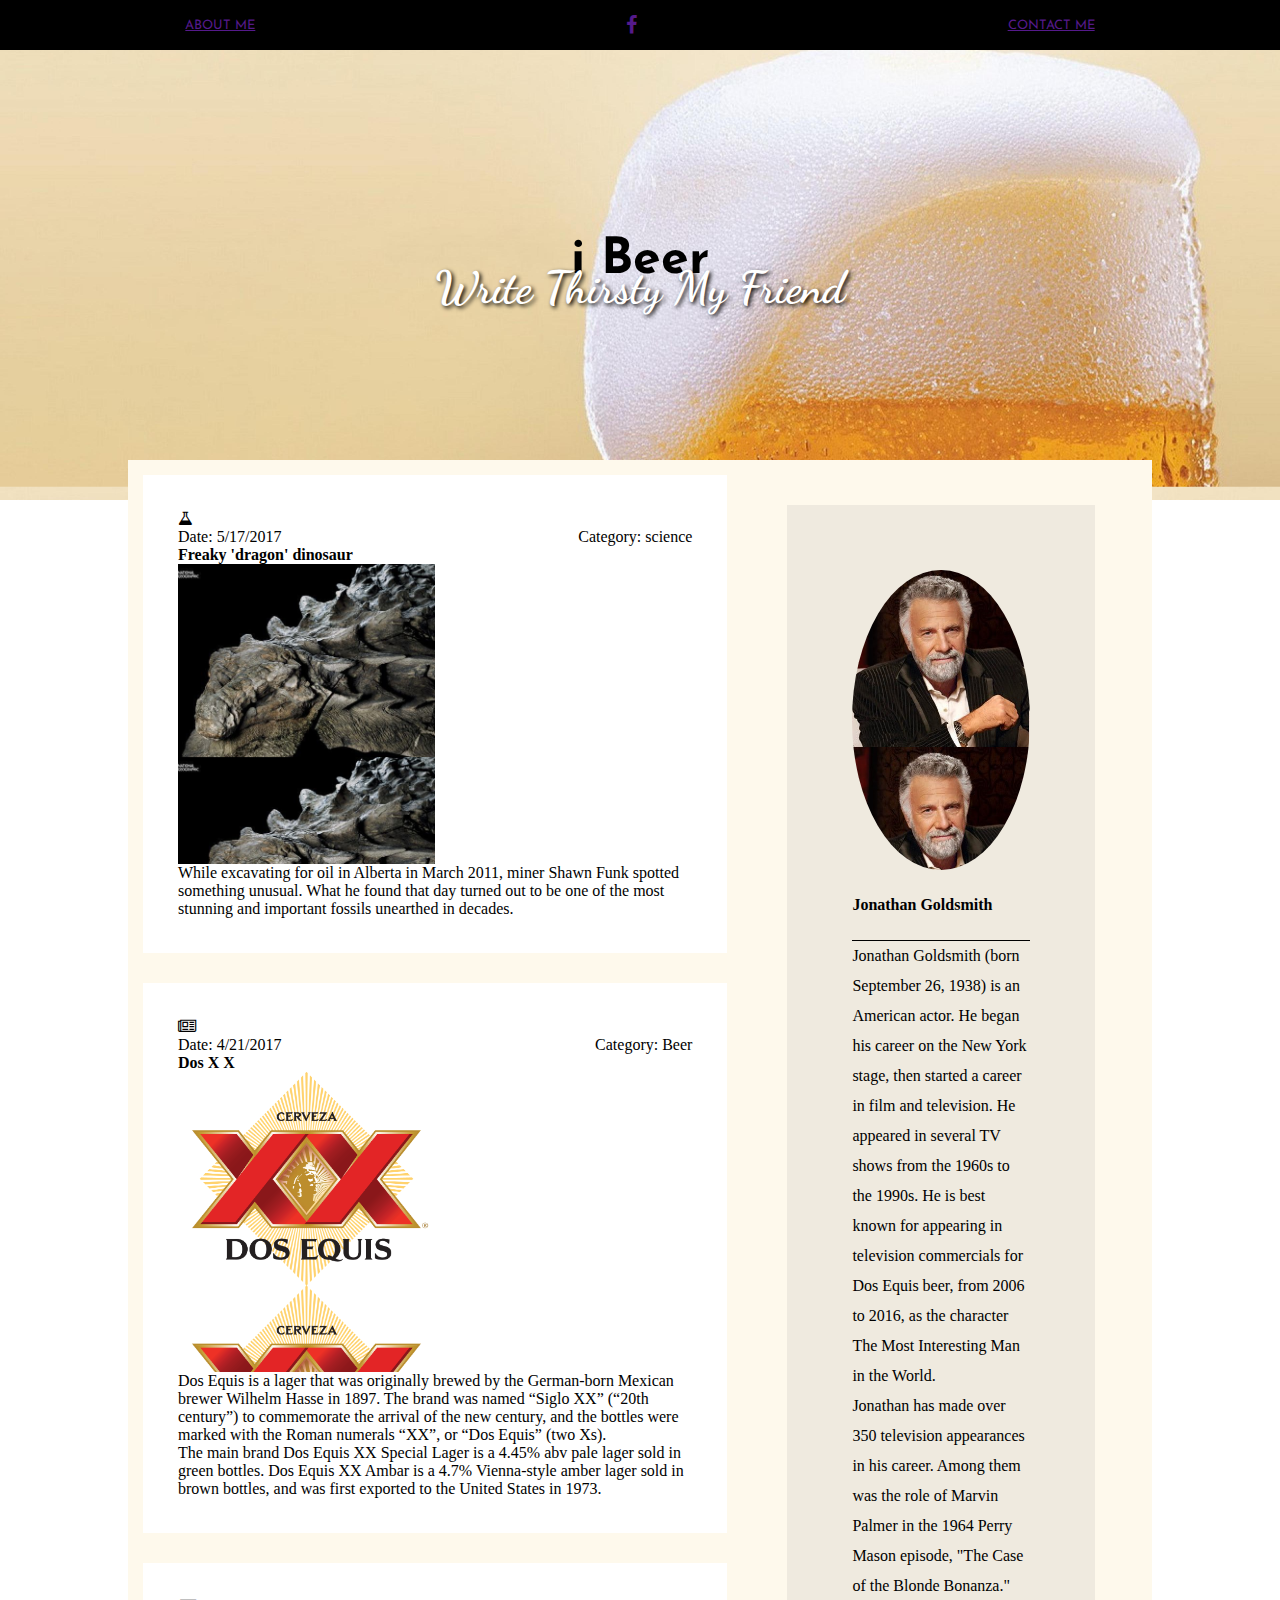
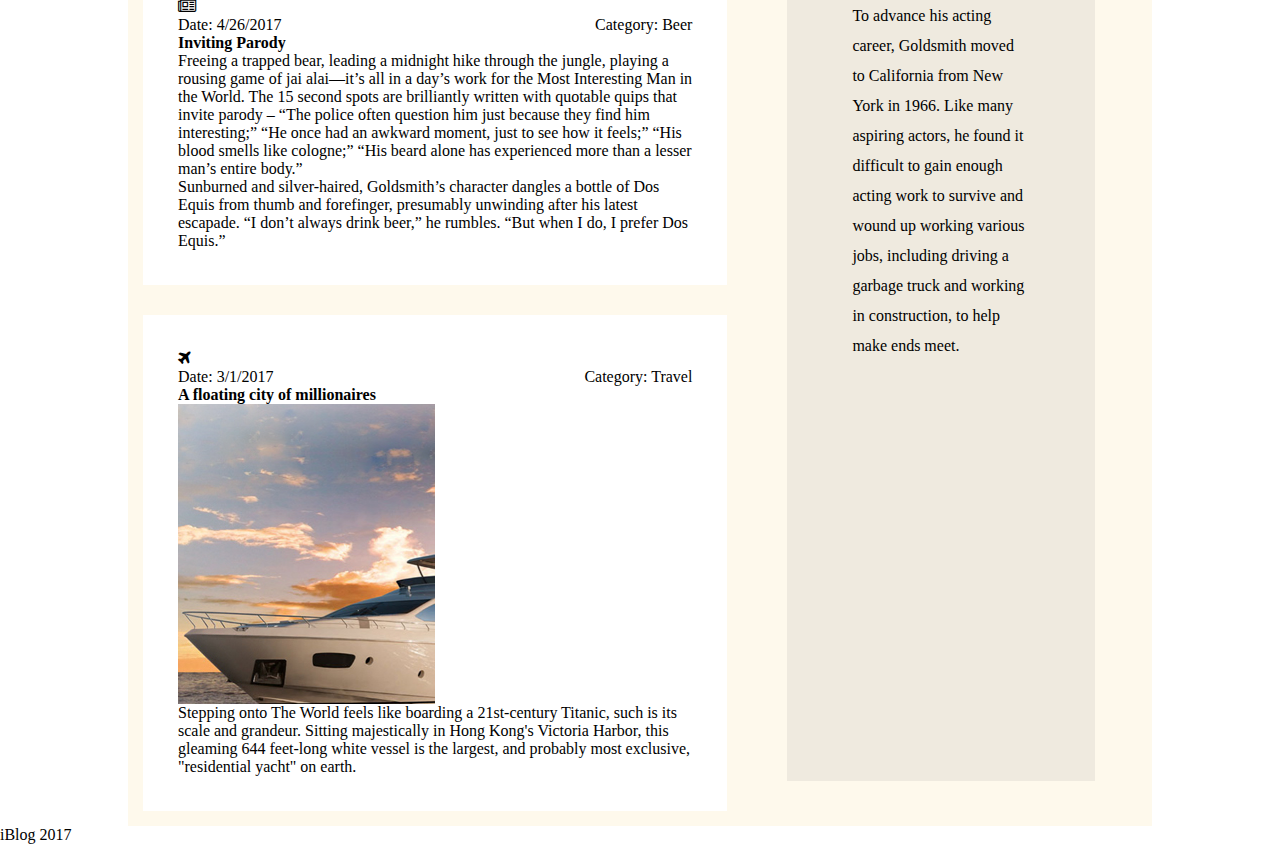
<file: frontEndFundamentals/Week1/CSS layout and flexbox-Assessment/index.html>
<!DOCTYPE html>
<html class="no-js" lang="">
<head>
  <meta charset="utf-8">
  <meta content="IE=edge,chrome=1" http-equiv="X-UA-Compatible">
  <title></title>
  <meta content="" name="description">
  <meta content="width=device-width, initial-scale=1" name="viewport">
  <link charset="utf-8" href="https://maxcdn.bootstrapcdn.com/font-awesome/4.6.3/css/font-awesome.min.css" media=
  "screen" rel="stylesheet" title="no title">
  <link href="https://fonts.googleapis.com/css?family=Dancing+Script|Josefin+Sans|Noto+Serif" rel="stylesheet">
  <link href="css/main.css" rel="stylesheet">
</head>
<body>
  <nav>
    <ul class="nav-row">
      <li class="nav-item">
        <a href="">About me</a>
      </li>
      <li class="nav-item">
        <a href=""><i aria-hidden="true" class="fa fa-facebook" id="facebook"></i></a>
      </li>
      <li class="nav-item">
        <a href="">Contact me</a>
      </li>
    </ul>
  </nav>
  <header class="page-header">
    <section class="header-content">
      <h1 class="main-heading">i Beer</h1>
      <h3 class="sub-heading">Write Thirsty My Friend</h3>
    </section>
  </header>
  <main>
    <div class="blog-row">
      <div class="item">
        <div class="icon-wrapper">
          <i aria-hidden="true" class="fa fa-flask"></i>
        </div>
        <div class="meta">
          <div class="date">
            <span>Date:</span> <span>5/17/2017</span>
          </div>
          <div class="category">
            <span>Category:</span> <span>science</span>
          </div>
        </div>
        <h4 class="entry-title">Freaky 'dragon' dinosaur</h4>
        <div class="blog-img" id="dino"></div>
        <p class="primary-txt">While excavating for oil in Alberta in March 2011, miner Shawn Funk spotted something
        unusual. What he found that day turned out to be one of the most stunning and important fossils unearthed in
        decades.</p>
      </div>
      <div class="item">
        <div class="icon-wrapper">
          <i aria-hidden="true" class="fa fa-newspaper-o"></i>
        </div>
        <div class="meta">
          <div class="date">
            <span>Date:</span> 4/21/2017
          </div>
          <div class="category">
            <span>Category:</span> <span>Beer</span>
          </div>
        </div>
        <h4 class="entry-title">Dos X X</h4>
        <div class="blog-img" id="xx"></div>
        <p class="primary-txt">Dos Equis is a lager that was originally brewed by the German-born Mexican brewer
        Wilhelm Hasse in 1897. The brand was named “Siglo XX” (“20th century”) to commemorate the arrival of the new
        century, and the bottles were marked with the Roman numerals “XX”, or “Dos Equis” (two Xs).</p>
        <p class="primary-txt">The main brand Dos Equis XX Special Lager is a 4.45% abv pale lager sold in green
        bottles. Dos Equis XX Ambar is a 4.7% Vienna-style amber lager sold in brown bottles, and was first exported to
        the United States in 1973.</p>
      </div>
      <div class="item">
        <div class="icon-wrapper">
          <i aria-hidden="true" class="fa fa-newspaper-o"></i>
        </div>
        <div class="meta">
          <div class="date">
            <span>Date:</span> 4/26/2017
          </div>
          <div class="category">
            <span>Category:</span> <span>Beer</span>
          </div>
        </div>
        <h4 class="entry-title">Inviting Parody</h4>
        <p class="primary-txt">Freeing a trapped bear, leading a midnight hike through the jungle, playing a rousing
        game of jai alai—it’s all in a day’s work for the Most Interesting Man in the World. The 15 second spots are
        brilliantly written with quotable quips that invite parody – “The police often question him just because they
        find him interesting;” “He once had an awkward moment, just to see how it feels;” “His blood smells like
        cologne;” “His beard alone has experienced more than a lesser man’s entire body.”</p>
        <p class="primary-txt">Sunburned and silver-haired, Goldsmith’s character dangles a bottle of Dos Equis from
        thumb and forefinger, presumably unwinding after his latest escapade. “I don’t always drink beer,” he rumbles.
        “But when I do, I prefer Dos Equis.”</p>
      </div>
      <div class="item">
        <div class="icon-wrapper">
          <i aria-hidden="true" class="fa fa-plane"></i>
        </div>
        <div class="meta">
          <div class="date">
            <span>Date:</span> <span>3/1/2017</span>
          </div>
          <div class="category">
            <span>Category:</span> <span>Travel</span>
          </div>
        </div>
        <h4 class="entry-title">A floating city of millionaires</h4>
        <div class="blog-img" id="yhact-img"></div>
        <p class="primary-txt">Stepping onto The World feels like boarding a 21st-century Titanic, such is its scale
        and grandeur. Sitting majestically in Hong Kong's Victoria Harbor, this gleaming 644 feet-long white vessel is
        the largest, and probably most exclusive, "residential yacht" on earth.</p>
      </div>
    </div>
    <aside>
      <div class="auth-pic"></div>
      <h3 class="aside-heading">Jonathan Goldsmith</h3>
      <p class="primary-txt" id="bio">Jonathan Goldsmith (born September 26, 1938) is an American actor. He began his
      career on the New York stage, then started a career in film and television. He appeared in several TV shows from
      the 1960s to the 1990s. He is best known for appearing in television commercials for Dos Equis beer, from 2006 to
      2016, as the character The Most Interesting Man in the World.</p>
      <p class="primary-txt">Jonathan has made over 350 television appearances in his career. Among them was the role
      of Marvin Palmer in the 1964 Perry Mason episode, "The Case of the Blonde Bonanza." To advance his acting career,
      Goldsmith moved to California from New York in 1966. Like many aspiring actors, he found it difficult to gain
      enough acting work to survive and wound up working various jobs, including driving a garbage truck and working in
      construction, to help make ends meet.</p>
    </aside>
  </main>
  <footer>
    <span>iBlog 2017</span>
  </footer>
</body>
</html>
</file>
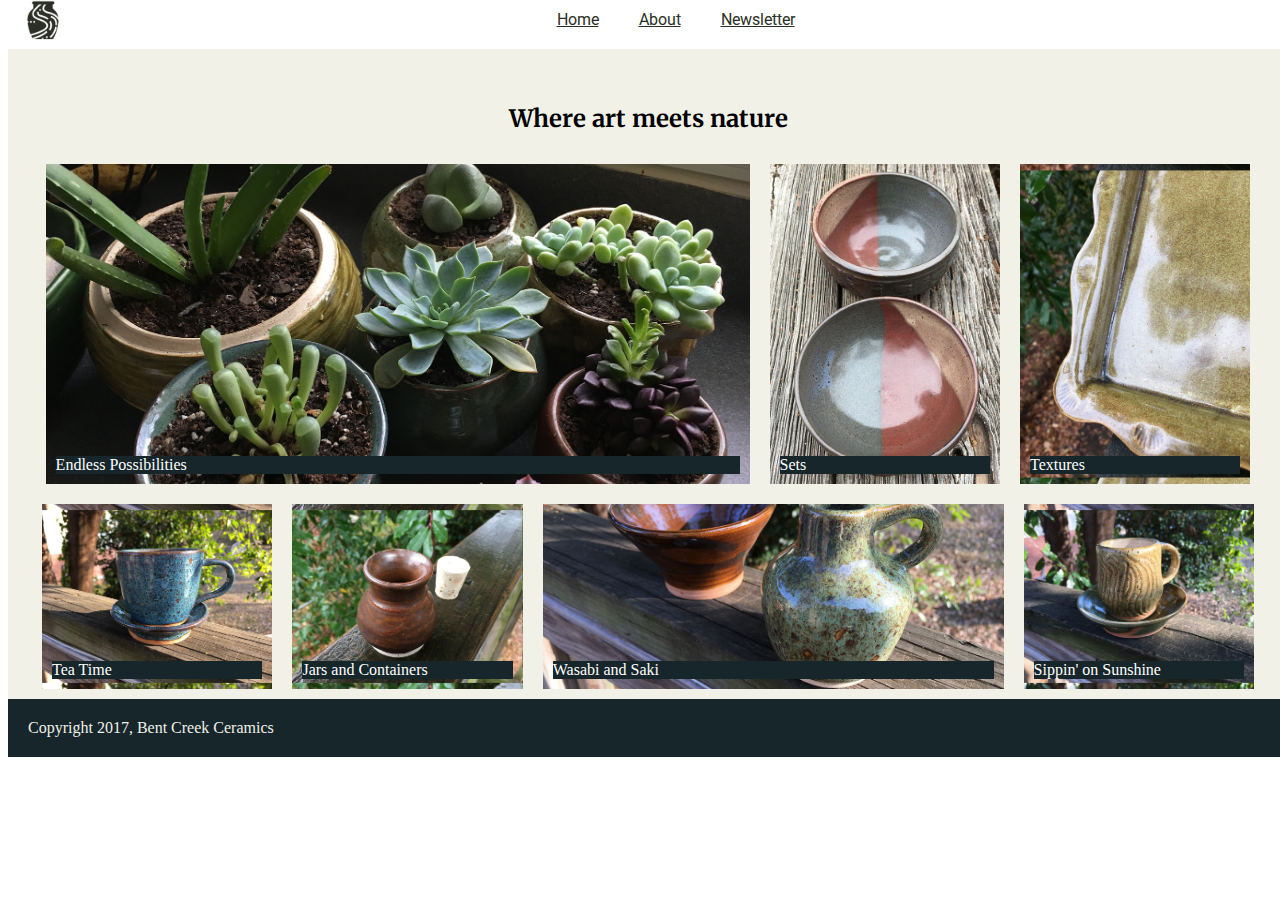
<file: frontEndFundamentals/Week1/weekOneProject/index.html>
<!DOCTYPE html>
<html>
    <head>
        <title></title>
        <link href="https://fonts.googleapis.com/css?family=Merriweather:300,300i,400,400i,700|Roboto:300,300i,400,400i" rel="stylesheet">
        <link rel="stylesheet" type="text/css" href="styles.css">
    </head>
    <body>
        <div class="container">
            <nav>
                <div id="icon">
                    <img src="./images/bent-creek-logo.png">
                </div>
                <div id="nav-links">
                    <a href="./index.html">Home</a>
                    <a href="./about/index.html">About</a>
                    <a href="./newsletter/index.html">Newsletter</a>
                <div>
            </nav>
                <p>Bent Creek Ceramics</p>
                <h2>Where art meets nature</h2>
                <div class="images-wrapper">
                    <div id="one">
                        <div class="image-text">Endless Possibilities</div>
                    </div>
                    <div id="two">
                        <div class="image-text">Sets</div>
                    </div>
                    <div id="three">
                        <div class="image-text">Textures</div>
                    </div>
                    <div id="four">
                        <div class="image-text">Tea Time</div>
                    </div>
                    <div id="five">
                        <div class="image-text">Jars and Containers</div>
                    </div>
                    <div id="six">
                        <div class="image-text">Wasabi and Saki</div>
                    </div>
                    <div id="seven">
                        <div class="image-text">Sippin' on Sunshine</div>
                    </div>   
                </div>
                <footer>Copyright 2017, Bent Creek Ceramics
                </footer>
        </div>


    </body>
</html>
</file>
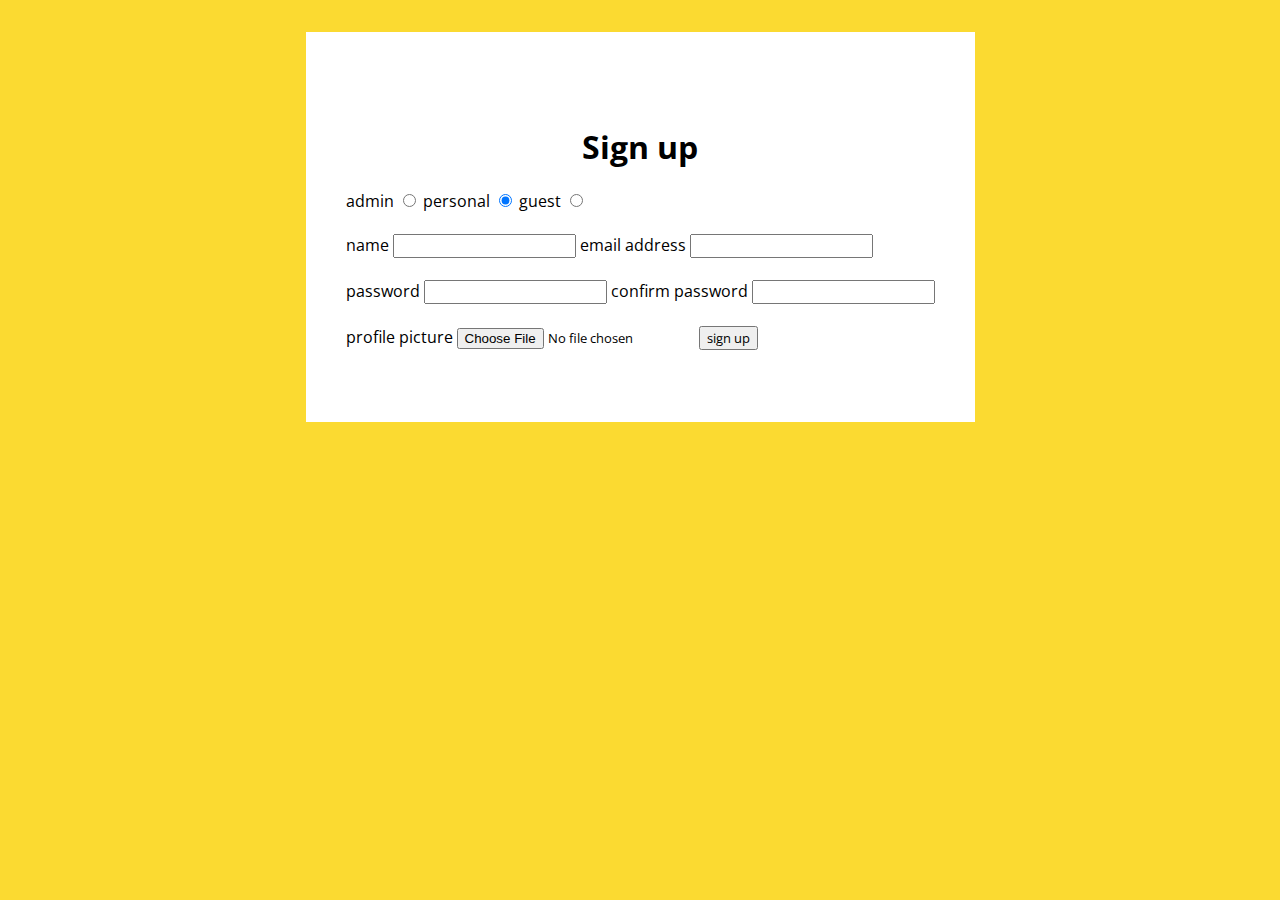
<file: frontEndFundamentals/week2/75336449-profile-setup (2)/index.html>
<!DOCTYPE html>
<html>
<head>
  <meta charset="utf-8">
  <title>Profile Setup</title>
  <link rel="stylesheet" href="styles/main.css">
</head>
<body>
  <div class="outer">
    <section>
    	<form>
    		<h1>Sign up</h1>
    		<div id="personal">
	    		<label for="admin">admin</label>
	    		<input type="radio" id="admin" name="admin"></input>
	    		<label for="personal">personal</label>
	    		<input type="radio" id="personal" checked></input>
	    		<label for="guest">guest</label>
	    		<input type="radio" id="guest" name="guest"></input>
	    	</div>
    		<br>
    		<div id="name_email">
	    		<label for="name">name</label>
	    		<input type="text" name="name" id="name"></input>
    			<label for="email">email address</label>
    			<input type="email" id="email" name="email"></input>
	    	</div>	

    		<br>
    		<div id="password_and_image">
	    		<label for="password">password</label>

	    		<input type="password" id="password" name="password"></input>

	    		<label for="confirm">confirm password</label>

	    		<input type="password" id="confirm" name="confirm"></input>
	    		<br>
	    		<br>
	    		<label for="file">profile picture</label>
	    		<input type="file" id="file"></input>
	    		<input type="submit" name="sign_up" value="sign up"></input>
    		</div>	
    	</form>	
    </section>
  </div>
</body>
</html>
</file>
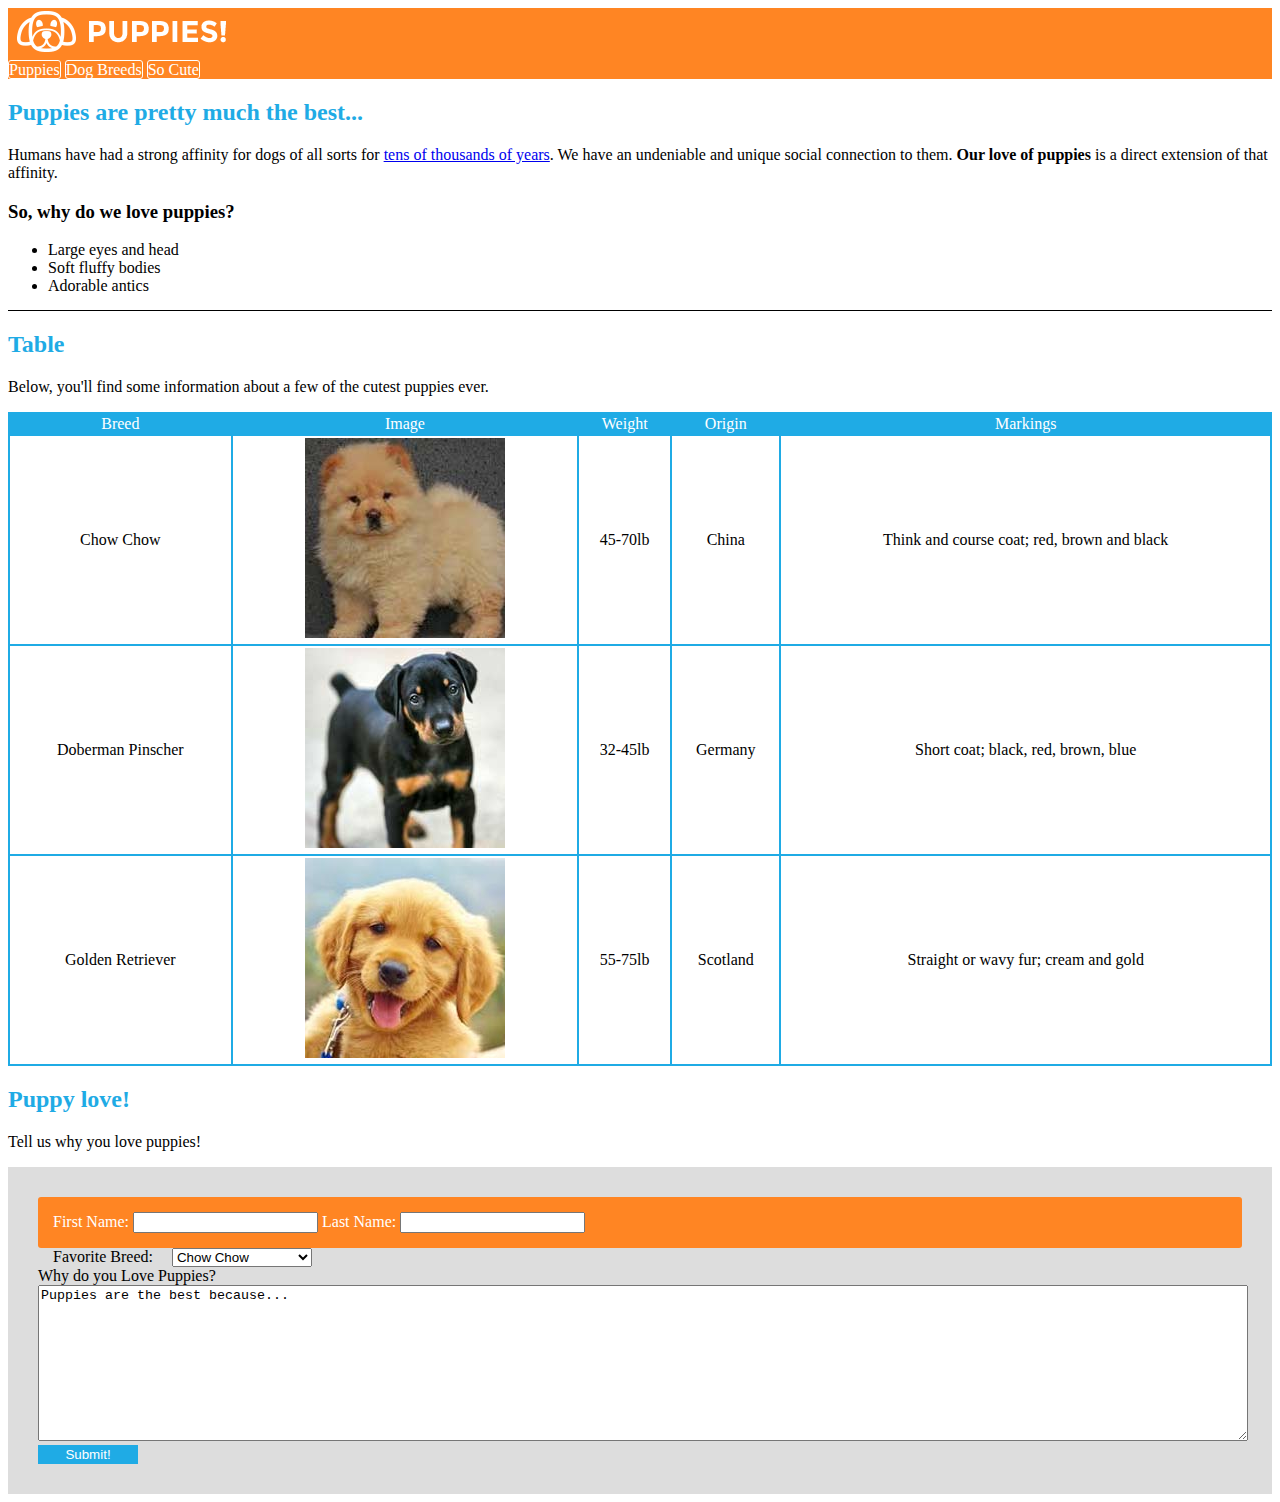
<file: frontEndFundamentals/Week1/css_styling_assessment/starter_files/index.html>
<!DOCTYPE html>
<html>
    <head>
        <meta charset="UTF-8">
        <title>Puppies!</title>

        <link rel="stylesheet" href="style.css">
    </head>
    <body>
        
        <div>
            <header id="site_header">        
            
                <a id="logo"><img src="img/logo.png" alt="Puppy Logo"></a>
            
                <nav class="main_navigation">
                    <a href="#">Puppies</a>
                    <a href="#">Dog Breeds</a>
                    <a href="#">So Cute</a>
                </nav>
            </header>

            <div id="page_content">

                <section>
                    <h2>Puppies are pretty much the best...</h2>

                    <p>Humans have had a strong affinity for dogs of all sorts for <a href="#">tens of thousands of years</a>. We have an undeniable and unique social connection to them. <strong>Our love of puppies</strong> is a direct extension of that affinity.</p>

                    <h3>So, why do we love puppies?</h3>

                    <ul>
                        <li>Large eyes and head</li>
                        <li>Soft fluffy bodies</li>
                        <li>Adorable antics</li>
                    </ul>
                </section>

                <section>
                    <h2>Table</h2>

                    <p>Below, you'll find some information about a few of the cutest puppies ever.</p>

                    <table>
                        <thead>
                            <tr>
                                <td>Breed</td>
                                <td>Image</td>
                                <td>Weight</td>
                                <td>Origin</td>
                                <td>Markings</td>
                            </tr>
                        </thead>
                        <tbody>
                            <tr>
                                <td>Chow Chow</td>
                                <td><img src="img/puppy__12.jpg" alt=""></td>
                                <td>45-70lb</td>
                                <td>China</td>
                                <td>Think and course coat; red, brown and black</td>
                            </tr>
                            <tr>
                                <td>Doberman Pinscher</td>
                                <td><img src="img/puppy__13.jpg" alt=""></td>
                                <td>32-45lb</td>
                                <td>Germany</td>
                                <td>Short coat; black, red, brown, blue</td>
                            </tr>
                            <tr>
                                <td>Golden Retriever</td>
                                <td><img src="img/puppy__11.jpg" alt=""></td>
                                <td>55-75lb</td>
                                <td>Scotland</td>
                                <td>Straight or wavy fur; cream and gold</td>
                            </tr>
                        </tbody>
                    </table>
                    
                </section>

                <section>
                    <h2>Puppy love!</h2>

                    <p>Tell us why you love puppies!</p>
            
                    <form action="#">
                        
                        <div class="name">
                            <label for="first_name">First Name:</label>
                            <input type="text" name="first_name" id="first_name">
                            <label for="last_name">Last Name:</label>
                            <input type="text" name="last_name" id="last_name">
                        </div>
                        <div class="city_container">
                            <label for="city">Favorite Breed:</label>
                            <select name="city" id="city">
                                <option value="south_carolina">Chow Chow</option>
                                <option value="california">Doberman Pinscher</option>
                                <option value="new_york">Golden Retriever</option>
                            </select>
                        </div>
                        <div>
                            <label for="bio">Why do you Love Puppies?</label>
                            <br>
                            <textarea name="bio" id="bio" cols="50" rows="10">Puppies are the best because...</textarea>
                        </div>

                        <div class="submit_container">
                            <input type="submit" id="submit_button" value="Submit!">
                        </div>
                    </form>
                    
                </section>
            </div>
        </div>
    </body>
</html>
</file>
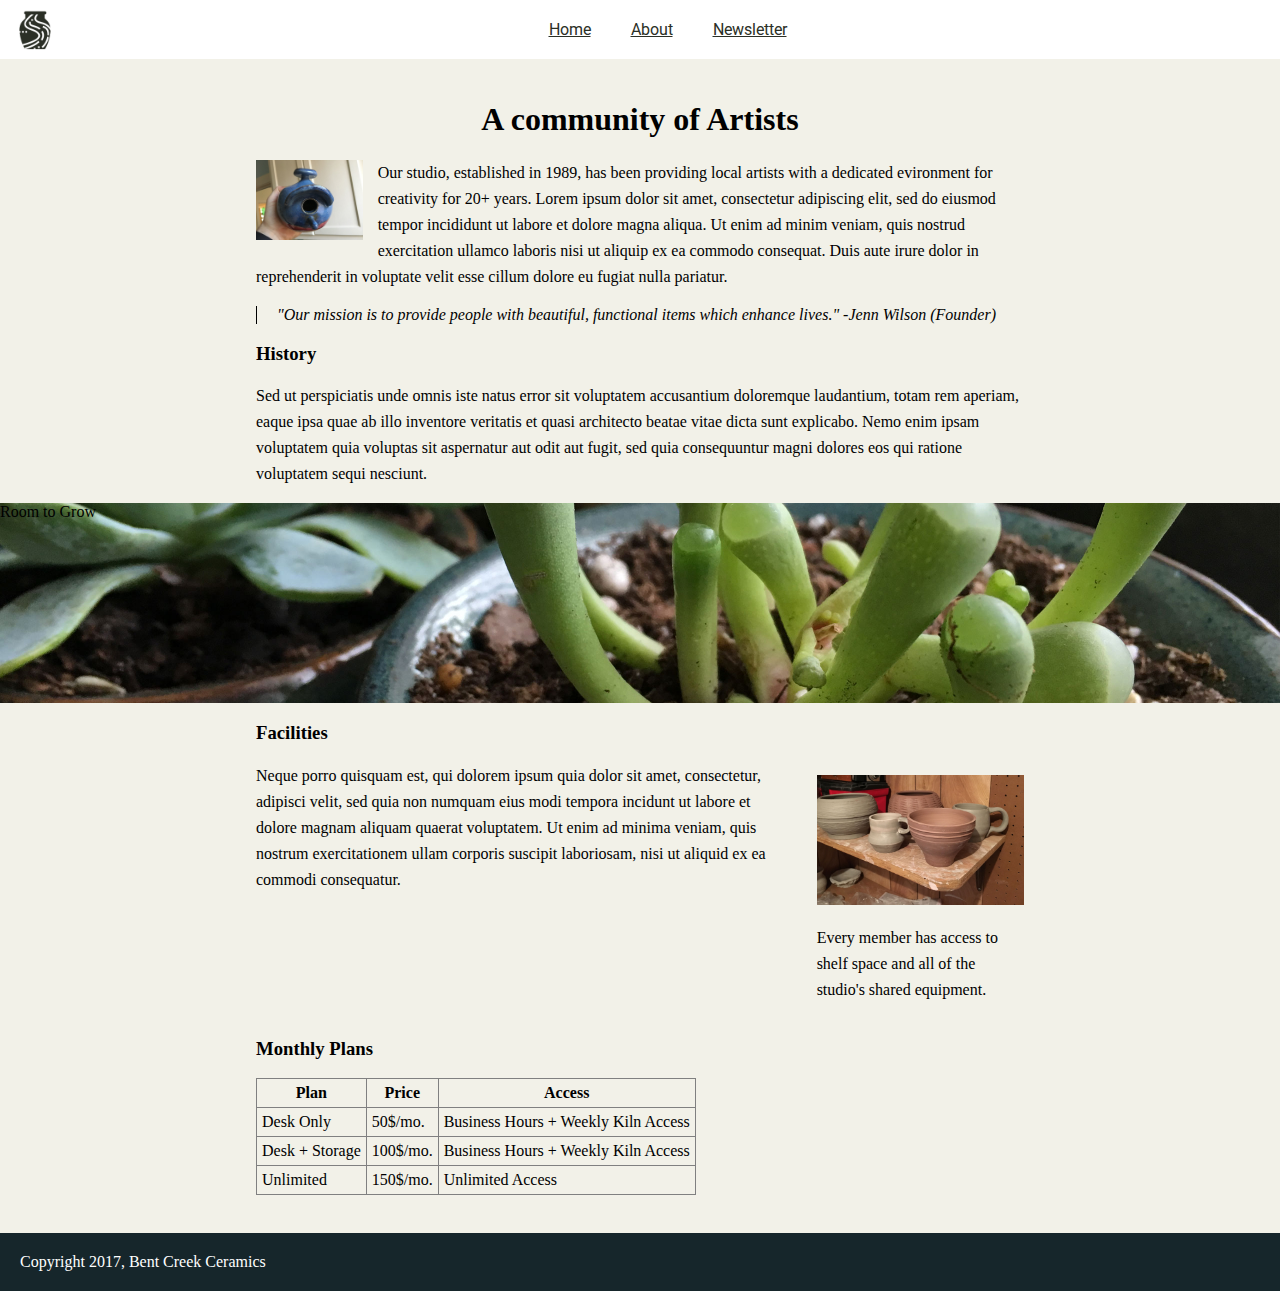
<file: frontEndFundamentals/Week1/weekOneProject/about/index.html>
<!DOCTYPE html>
<html>
    <head>
        <title></title>
        <link href="https://fonts.googleapis.com/css?family=Merriweather:300,300i,400,400i,700|Roboto:300,300i,400,400i" rel="stylesheet">
        <link rel="stylesheet" type="text/css" href="styles.css">
    </head>
    <body>
        <nav>
            <div id="icon">
                <img src="../images/bent-creek-logo.png">
            </div>
            <div id="nav-links">
                <a href="../index.html">Home</a>
                <a href="./index.html">About</a>
                <a href="../newsletter/index.html">Newsletter</a>
            <div>
        </nav>
        <div class="container">
            <div class="upper-body">
                <h1>A community of Artists</h1>
                <img id="birdHouse" src="../images/birdhouse.jpg">
                <p>Our studio, established in 1989, has been providing local artists with a dedicated evironment for creativity for 20+ years. Lorem ipsum dolor sit amet, consectetur adipiscing elit, sed do eiusmod tempor incididunt ut labore et dolore magna aliqua. Ut enim ad minim veniam, quis nostrud exercitation ullamco laboris nisi ut aliquip ex ea commodo consequat. Duis aute irure dolor in reprehenderit in voluptate velit esse cillum dolore eu fugiat nulla pariatur.</i>
                <div id="quote">
                    <i>"Our mission is to provide people with beautiful, functional items which enhance lives."</i>
                    <i>-Jenn Wilson (Founder)</i>
                </div>
                <div id="history">
                    <h3>History</h3>
                    <p>Sed ut perspiciatis unde omnis iste natus error sit voluptatem accusantium doloremque laudantium, totam rem aperiam, eaque ipsa quae ab illo inventore veritatis et quasi architecto beatae vitae dicta sunt explicabo. Nemo enim ipsam voluptatem quia voluptas sit aspernatur aut odit aut fugit, sed quia consequuntur magni dolores eos qui ratione voluptatem sequi nesciunt.</p>
                </div>
            </div>
            <div id="divider-image">
                Room to Grow
            </div>
            <div class="lower-body">
                <section>
                    <div id="facilities">
                        <h3>Facilities</h3>
                        <p>Neque porro quisquam est, qui dolorem ipsum quia dolor sit amet, consectetur, adipisci velit, sed quia non numquam eius modi tempora incidunt ut labore et dolore magnam aliquam quaerat voluptatem. Ut enim ad minima veniam, quis nostrum exercitationem ullam corporis suscipit laboriosam, nisi ut aliquid ex ea commodi consequatur.</p>
                    </div>
                    <div id="aside">
                        <div id="image-wrapper">
                            <img src="../images/background-1.jpg">
                            <p>Every member has access to shelf space and all of the studio's shared equipment.</p>
                        </div>
                    </div>
                    <div id="table">
                        <table border="1">
                            <h3>Monthly Plans</h3>
                            <thead>
                                <tr>
                                    <th>Plan</th>
                                    <th>Price</th>
                                    <th>Access</th>
                                </tr>
                            </thead>
                            <tbody>
                                <tr>
                                    <td>Desk Only</td>
                                    <td>50$/mo.</td>
                                    <td>Business Hours + Weekly Kiln Access</td>
                                </tr>
                                <tr>
                                    <td>Desk + Storage</td>
                                    <td>100$/mo.</td>
                                    <td>Business Hours + Weekly Kiln Access</td>
                                </tr>
                                <tr>
                                    <td>Unlimited</td>
                                    <td>150$/mo.</td>
                                    <td>Unlimited Access</td>
                                </tr>
                            </tbody>
                        </table>
                    </div>
                </section>
            </div>
        </div> 
        <footer>
            Copyright 2017, Bent Creek Ceramics
        </footer> 
    </body>
</html>
</file>
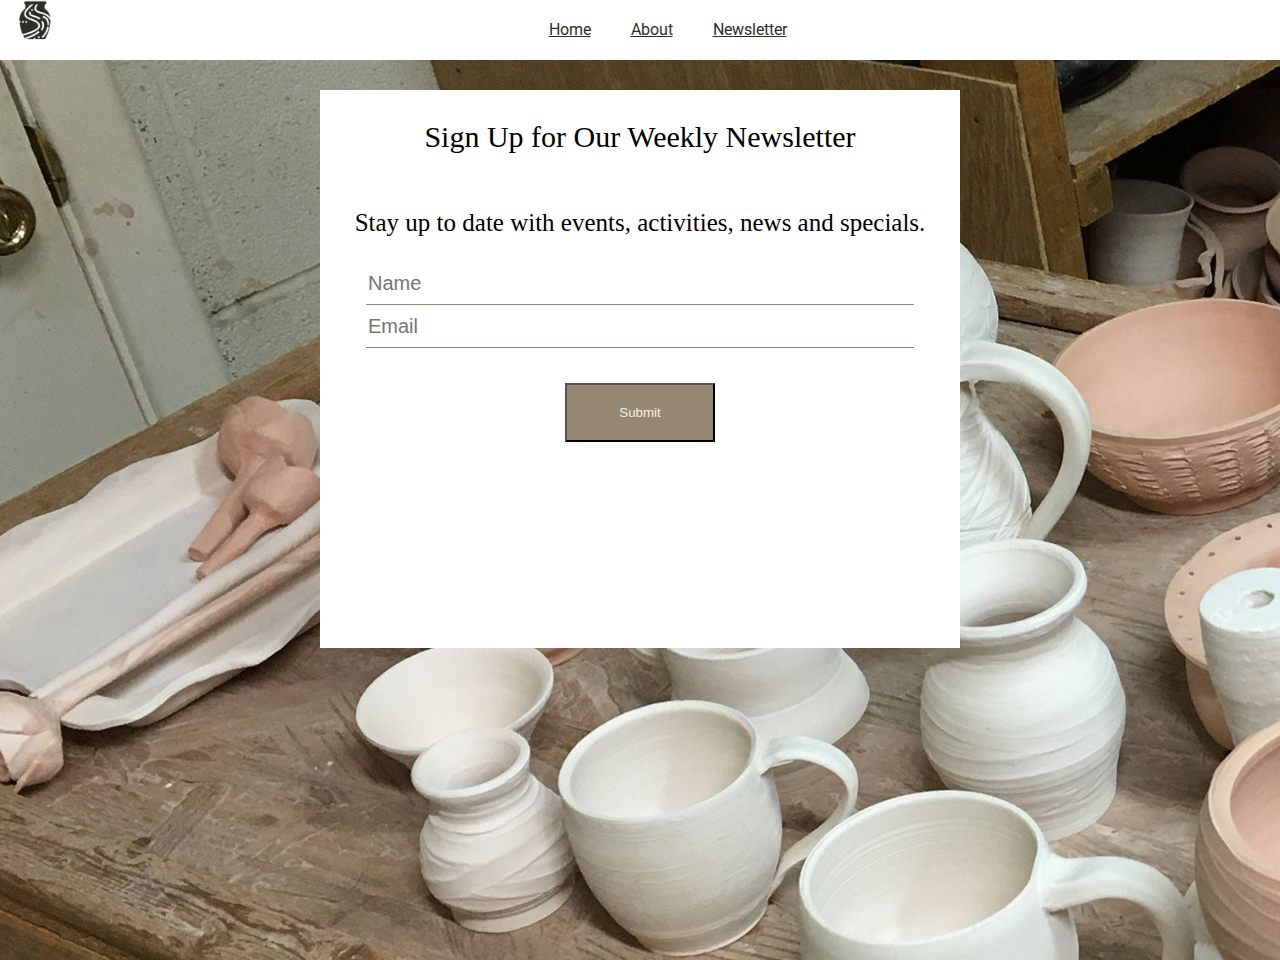
<file: frontEndFundamentals/Week1/weekOneProject/newsletter/index.html>
<!DOCTYPE html>
<html>
    <head>
        <title></title>
        <link href="https://fonts.googleapis.com/css?family=Merriweather:300,300i,400,400i,700|Roboto:300,300i,400,400i" rel="stylesheet">
        <link rel="stylesheet" type="text/css" href="styles.css">
    </head>
    <body>
        <nav>
            <div id="icon">
                <img src="../images/bent-creek-logo.png">
            </div>
            <div id="nav-links">
                <a href="../index.html">Home</a>
                <a href="../about/index.html">About</a>
                <a href="./index.html">Newsletter</a>
            <div>
        </nav>
        <div class="container">
            <div class="image-wrapper">
                <div class="input-box">
                    <p id="first">Sign Up for Our Weekly Newsletter</p>
                    <p id="second">Stay up to date with events, activities, news and specials.</p>
                    <input type="text" placeholder="Name">
                    <input type="text" placeholder="Email">
                    <button type="button">Submit</button>
                </div>
            </div>
        </div>
    </body>
</html>
</file>
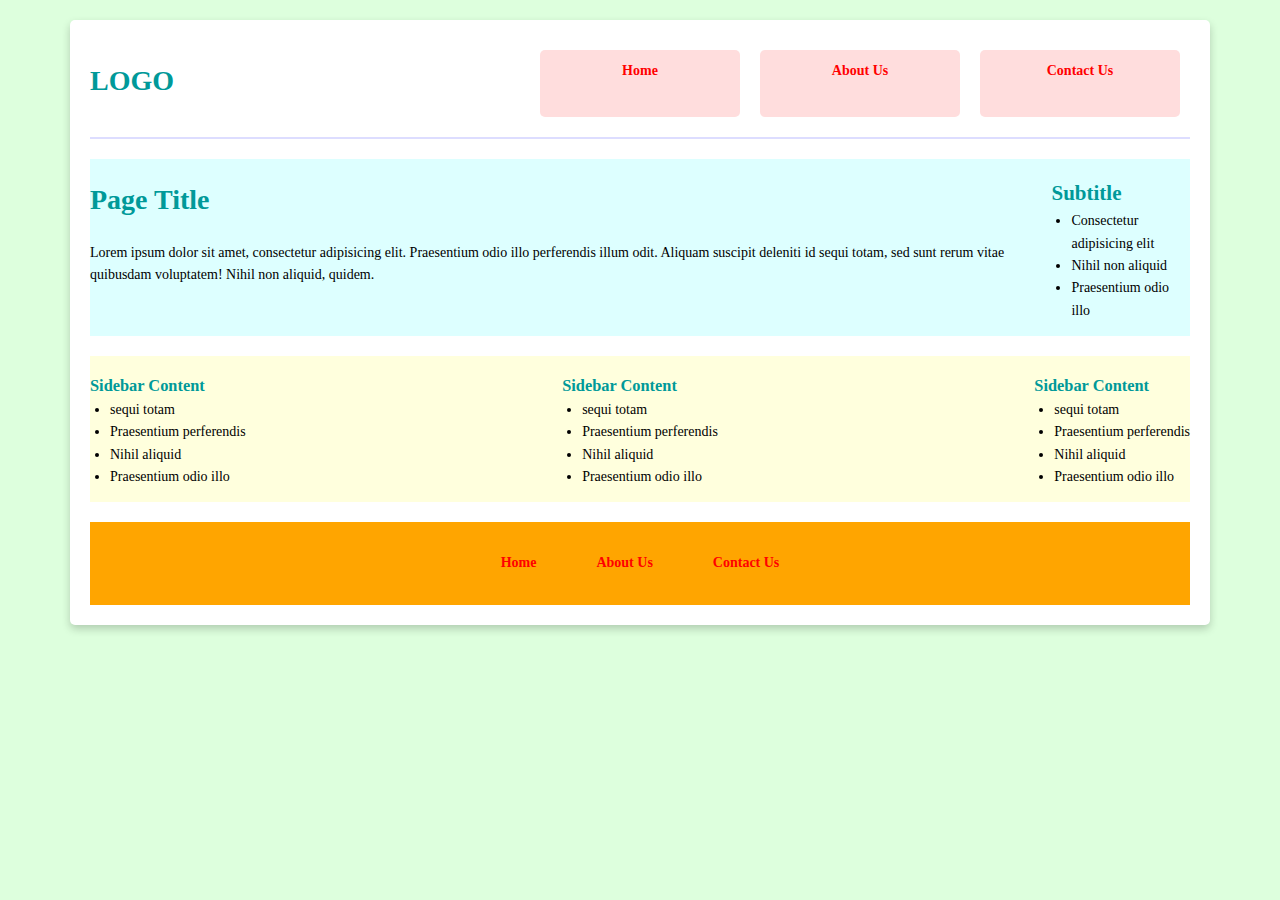
<file: frontEndFundamentals/week2/Exercise - Page Layout/starter_files/index.html>
<!doctype html>
<html>
<head>
    <meta charset="UTF-8">
    <meta name="viewport" content="width=device-width, initial-scale=1">
    <title>Responsive Layout</title>
    
    <link rel="stylesheet" href="style.css">
</head>
<body>
    <div id="site_container">
        <header>
            <h1 id="logo">LOGO</h1>
            <nav id="main_nav">
                <a href="/">Home</a>
                <a href="/">About Us</a>
                <a href="/">Contact Us</a>
            </nav>
        </header>

        <section id="main_content">
            <div>
                <h1>Page Title</h1>
                <p>Lorem ipsum dolor sit amet, consectetur adipisicing elit. Praesentium odio illo perferendis illum odit. Aliquam suscipit deleniti id sequi totam, sed sunt rerum vitae quibusdam voluptatem! Nihil non aliquid, quidem.</p>
            </div>
            <div>
                <h2>Subtitle</h2>
                <ul>
                    <li>Consectetur adipisicing elit</li>
                    <li>Nihil non aliquid</li>
                    <li>Praesentium odio illo</li>
                </ul>
            </div>
        </section>

        <section id="sidebar_content">
            <div>
                <h3>Sidebar Content</h3>
                <ul>
                    <li>sequi totam</li>
                    <li>Praesentium perferendis</li>
                    <li>Nihil aliquid</li>
                    <li>Praesentium odio illo</li>
                </ul>
            </div>
            <div>
                <h3>Sidebar Content</h3>
                <ul>
                    <li>sequi totam</li>
                    <li>Praesentium perferendis</li>
                    <li>Nihil aliquid</li>
                    <li>Praesentium odio illo</li>
                </ul>
            </div>
            <div>
                <h3>Sidebar Content</h3>
                <ul>
                    <li>sequi totam</li>
                    <li>Praesentium perferendis</li>
                    <li>Nihil aliquid</li>
                    <li>Praesentium odio illo</li>
                </ul>
            </div>
        </section>

        <footer id="site_footer">
            <nav>
                <a href="/">Home</a>
                <a href="/">About Us</a>
                <a href="/">Contact Us</a>
            </nav>
        </footer>
    </div>
</body>
</html>
</file>
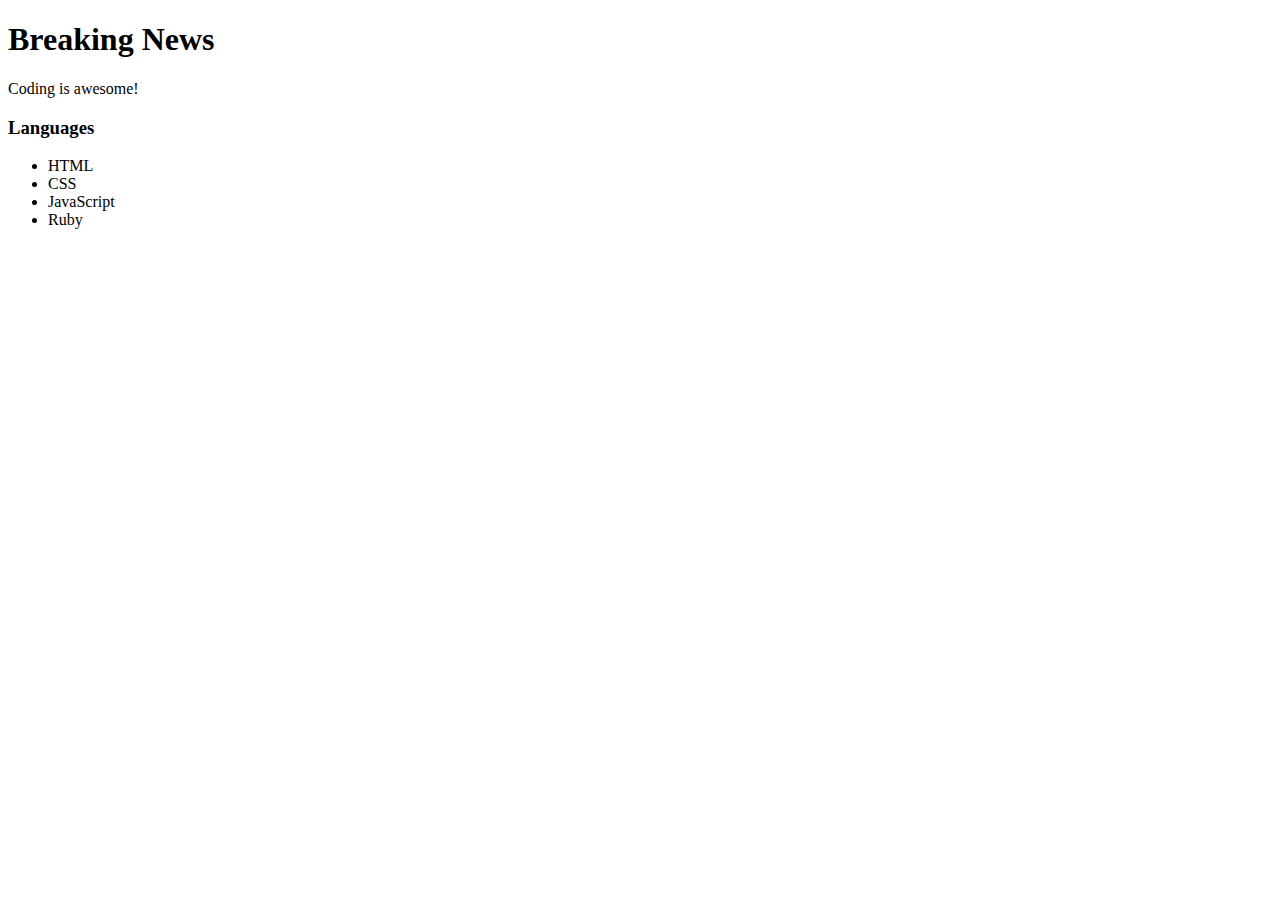
<file: frontEndFundamentals/Week1/testaside.html>
<!DOCTYPE html>
<html>
<head>
    <title></title>
</head>

<body>
    <section>
        <article>
            <h1>Breaking News</h1>
            <p>Coding is awesome!</p>
        <article>
        <aside>
            <h3>Languages</h3>
            <ul>
                <li>HTML</li>
                <li>CSS</li>
                <li>JavaScript</li>
                <li>Ruby</li>
            </ul>
        </aside>
    </section>
</body>

</html>
</file>
<file: frontEndFundamentals/Week1/CSS layout and flexbox-Assessment/css/main.css>
*, *:before, *:after{
    box-sizing: border-box;
}
* {
    padding:0;
    margin:0;
    border:0;
    outline:0;
    font-size:100%;
    vertical-align: baseline;
    background: transparent;
}

.nav-row{
    display: flex;
    background-color: black;
    color:white;
    justify-content: space-around;
    align-items: center;
    height:50px;
    font-family: 'Josefin Sans';
    text-transform: uppercase;
    font-size: 13px
}
nav-item > a { 
    text-decoration: none;
    color:white;
}

ul > li {
    list-style:none;
}
#facebook{
    font-size:20px;
}
.page-header {
    /*background-image: url(/Users/caseymccaskill/Desktop/ironyard/frontEndFundamentals/Week1/CSS layout and flexbox-Assessment/img/header-img.jpg);
    background-size: contain;
    background-repeat: none;
    background-attachment: fixed;
    height: 250px;*/
}
.header-content{
    background-image: url("../img/header-img.jpg");
    background-size: 100%;
    background-repeat: none;
    background-attachment: fixed;
    height: 450px;
    display:flex;
    justify-content: center;
    align-items:center;
    flex-direction: column;
}
.main-heading{
    font-family: 'Josefin Sans';
    color:black;
    font-size:50px;
}
.sub-heading{
    font-family:'Dancing Script';
    color:white;
    font-size:45px;
    margin-top:-25px;
    text-shadow: 2px 2px 4px black;
}
main {
    background-color: #fef9ec;
    display:flex;
    width:80%;
    margin:auto;
    margin-top:-40px;

}
.blog-row{
    display: flex;
    flex-direction:column;
    width: 60%;

}
aside{
    width:30%;
    background-color: #EFEADF;
    margin:45px;
    padding:65px;
    line-height: 30px;
    
}
.item{
    background-color: white;
    margin:15px;
    padding:35px;
    
}
.icon-wrapper{

}
.auth-pic{
    background-image: url("../img/author.jpeg");
    background-size: 100%;
    background-repeat: none;
    height: 300px;
    border-radius: 50%;
}
#yhact-img{
    background-image: url("../img/yhact.jpg");
    height:300px;
    background-repeat:none;
    /*background-size:100%;*/
    width:50%;
}
#xx{
    background-image: url("../img/xx.png");
    height:300px;
    background-repeat:none;
    background-size:100%;
    width:50%;
}
#dino{
    background-image: url("../img/dino.jpg");
    height:300px;
    background-repeat:none;
    background-size:100%;
    width:50%;
}
.meta{
    display:flex;
    justify-content: space-between;
}
.aside-heading{
    border-bottom:1px solid black;
    line-height: 70px;
}
</file>
<file: frontEndFundamentals/Week1/weekOneProject/styles.css>
#nav-links{
    display:flex;
    justify-content: center;
    background-color:white;
}
#one{
background-image:url("./images/product-1.jpg");
width: 55%;
height: 320px;
}
#two{
background-image:url("./images/product-2.jpg");
width: 18%;
height: 320px;
}
#three{
width: 18%;
height: 320px;
background-image:url("./images/product-3.jpg")
}
#four{
width: 18%;
height:185px;
background-image:url("./images/product-4.jpg")
}
#five{
width: 18%;
height:185px;
background-image:url("./images/product-5.jpg")
}
#six{
width: 36%;
height:185px;
background-image:url("./images/product-6.jpg")
}
#seven{
width: 18%;
height:185px;
background-image:url("./images/product-7.jpg")  
}
.images-wrapper{
    display:flex;
    flex-wrap: wrap;
    justify-content: center;

}
.container{
background-color:#F2F1E8;
width: 100%;

}
body{
margin-top:-60px;
padding:0;
width: 100%;
}
footer{
    background-color: #16262b;
    padding: 20px;
    color: #F2F1E8;
}
#one, #two, #three, #four, #five, #six, #seven{
background-position:  center center;
background-size: 100%;
margin: 10px;
display: flex;
flex-direction:column-reverse;

}
h2 {
    text-align: center;
    font-family:'Merriweather', serif;
}
p {
    text-align: center;
    font-family: 'Merriweather', serif;
    font-size: 50px;
}
a{
    padding: 20px;
    color:#2B2F26;
    font-family: 'Roboto', sans-serif;
}
a:hover{
    color: #CD5D67;
}
a:active{
    color:#968772;
}
.image-text{
    background-color: #16262b;
    color: white;
    margin: 10px;

}
nav {

    position: fixed;
    width: 100%;
}
#icon{
    float: left;
    width:auto;
    padding-top: 10px;
    padding-left: 15px;
    background-color: white;
    padding-bottom: 5px;

}
#icon img{
    height: 40px;
    width: auto;
}
</file>
<file: frontEndFundamentals/week2/75336449-profile-setup (2)/styles/main.css>
@import url('https://fonts.googleapis.com/css?family=Open+Sans:300,400,700');

html {
  box-sizing: border-box;
}
*, *:before, *:after {
  box-sizing: inherit;
  font-family: 'Open Sans', sans-serif;
}

body {
  margin: 0;
}

.outer {
  display: flex;
  justify-content: center;
  align-items: flex-start;
  background-color: #FBDA31;
  padding: 2rem;
  min-height: 100vh;
}

section {
  max-width: 760px;
  background-color: #ffffff;
  padding: 2rem 0;
}
form {
  padding: 40px;
}
h1 {
  text-align: center;
}
#name_email {

}
</file>
<file: frontEndFundamentals/Week1/css_styling_assessment/starter_files/style.css>
/*
font info:
    family - Helvetica, Arial, sans-serif
    line-height - 1.6


colors:
    light gray - ##eee
    gray - #dddddd
    yellow - #ffd24a
    orange - #ff8523
    blue - #1fabe5
    dark blue - #046c97
*/
#site_header{
    background-color: #ff8523
}
#logo{

}
.main_navigation a {
border: 1px solid white;
border-radius: 3px;
}
ul{
    padding-bottom: 15px;
    border-bottom: 1px solid black;
}
thead td{
    background-color: #1fabe5;
    border:none;
    color:white;
}
table{
    width: 100%;
    background-color: #1fabe5;
}
td {
    text-align: center;
    background-color:white;
    border: 1px solid white;
}
h2 {
    color: #1fabe5
}
form div {

}
.name{
    background-color: #ff8523;
    padding:15px;
    border-radius: 3px;

}
.name label{
    color:white;
}
form{

background-color: #dddddd;
padding: 30px;
}
.city_container label{
    padding:15px;
    
}
.submit_container input{
    background-color: #1fabe5;
    border: 1px solid #1fabe5;
    color:white;
    width: 100px;
    

}
.submit_container{

}
textarea {
    width: 100%;

}
.main_navigation a{
    text-decoration: none;
    color:white;
}
form label{
margin-bottom:15px;
}
</file>
<file: frontEndFundamentals/Week1/weekOneProject/about/styles.css>
nav {

    position: fixed;
    width: 100%;
}
#icon{
    float: left;
    width:auto;
    padding-top: 10px;
    padding-left: 15px;
    background-color: white;
    padding-bottom: 5px;

}
#icon img{
    height: 40px;
    width: auto;
}
a{
    padding: 20px;
    color:#2B2F26;
    font-family: 'Roboto', sans-serif;
}
a:hover{
    color: #CD5D67;
}
a:active{
    color:#968772;
}
body{
background-color: #F2F1E8;
margin:0;
padding:0;
width: 100%;
}
#nav-links{
    display:flex;
    justify-content: center;
    background-color:white;
}
#birdHouse {
height:80px;
float:left;
padding: 0px 15px 5px 0px;
}
p {
line-height: 26px;
}
#quote {
    border-left: 1px solid black;
    padding-left: 20px;
    margin-left: 0px;
}
.upper-body {
margin:auto;
width: 60%;
padding-top:20px;

}
.lower-body {
width: 60%;
margin:auto;

}
#divider-image{
    width: 100%;
    height:200px;
    background-repeat: no-repeat;
    background-size: cover;
    background-image:url("../images/background-3.jpg");
    background-position: center center;
}
h1 {
    text-align: center;
}
.container{
    padding-top: 60px;

}
table {
    border-collapse: collapse;
}
#facilities {
    height: auto;
    width: 70%;
}
#table {
    height:auto;
    width: 70%;
    padding-bottom: 30px;
}
#aside img{
    height: auto;
    width: 100%;

}
section{
display:flex;
flex-wrap: wrap;
flex-direction: row;
height: 500px;;
justify-content: space-between;

}
#aside{
    width: 27%;
    padding-top: 8vh;
}
th,td{
padding: 5px;

}
footer {
    margin-top: 30px;
    padding: 20px;
    color: white;
    background-color: #16262b;
}
</file>
<file: frontEndFundamentals/Week1/weekOneProject/newsletter/styles.css>
#nav-links{
    display:flex;
    justify-content: center;
    background-color:white;
}
a{
    padding: 20px;
    color:#2B2F26;
    font-family: 'Roboto', sans-serif;
}
a:hover{
    color: #CD5D67;
}
a:active{
    color:#968772;
}
.image-wrapper{
    background-image: url("../images/background-2.jpg");
    height: 100vh;
    width: 100%;
    display: flex;
    justify-content: center;
}
.input-box{
    display:flex;
    flex-wrap:wrap;
    flex-direction: column;
    width: 50%;
    align-items: center;
    background-color: white;
    height: 62vh;
    margin-top: 30px;
}
.container{
margin:0;
padding:0;
width: 100%;
padding-top: 60px;
}
body{
margin:0;
padding:0;
width: 100%;
}
button {
    background-color: #968772;
    color: #F2F1E8;
    padding: 20px;
    margin-top: 35px;
    width: 150px;
}
button:hover{
    background-color: #967343;
    color:#FFFFFF;
}
input {
    border: none;
    border-bottom: 1px solid #968772;
    width: 85%;
    height: 40px;
    font-size: 20px;
}
#icon{
    float: left;
    width:auto;

    padding-left: 15px;
    background-color: white;
    height: 60px;
}
#icon img{
    height: 40px;
}
nav {

    position: fixed;
    width: 100%;
    height: 60px;

}
#first{
    font-size: 30px;

}
#second{
    font-size: 25px;
}
img{
    width: auto;
}
</file>
<file: frontEndFundamentals/week2/Exercise - Page Layout/starter_files/style.css>
/*

    COLORS

    Pink   : #ffdddd
    Purple : #ddddff
    Green  : #ddffdd
    Blue   : #ddffff
    Yellow : #ffffdd

    BREAKPOINTS

    600px
    1100px

*/
@media (max-width: 600px) {
    #logo {
        text-align: center;
    }
    #main_content {
        background-color: #ddffff;
    }
    #sidebar_content div {
        background-color: #ffffdd;
    }
    footer > nav {
        background-color: orange;
        color: red;
        display:flex;
        flex-wrap: none;
        justify-content: space-between;
        padding: 30px;
    }
}
@media (max-width:1100px){
    #main_nav {
        display:flex;
        flex-wrap: none;
        justify-content: space-around;
    }
    #main_nav a {
        width: 28%;
    }
    #main_content {
        background-color: #ddffff;
    }
    #sidebar_content {
        background-color: #ffffdd;
        display:flex;
        justify-content: space-between;
    }
     footer > nav {
        background-color: orange;
        color: red;
        display:flex;
        flex-wrap: none;
        justify-content: center;
    }
    footer > nav > a {
        padding:30px;
    }
}
@media (min-width:1100px){
    header {
        display:flex;
        justify-content: space-between;
    }
    #logo {
        
    }
    header > nav {
        display:flex;
        align-content: flex-end;
        justify-content: space-between;

    }
    footer > nav {
    background-color: orange;
    color: red;
    display:flex;
    flex-wrap: none;
    justify-content: center;
    }
footer > nav > a {
    padding:30px;


    }
    #main_content {
        display:flex;
        background-color: #ddffff;
    }
    #main_content div {
        flex-grow:
    }
    #main_nav {
        width: 60%;
    }
    #main_nav a {
        width: 30%;
        margin: 10px 10px 0px 10px;

    }
    #sidebar_content {
        background-color: #ffffdd;
        display:flex;
        justify-content: space-between;
        margin: 20px 0px;

    }
}



body{
    font-family: Palatino, Times, serif;
    background-color: #ddffdd;
    margin: 20px;
    font-size: 14px;
    line-height: 1.6;
}

ul{
    padding-left: 20px;
    margin-top: 0;
}

h1, h2, h3{
    color: #009999;
}

h2, h3{
    margin-bottom: 0;
}

a{
    font-weight: bold;
    color: red;
    text-decoration: none;
}

a:hover{
    color: blue;
}

header{ 
    padding-bottom: 15px;
    margin-bottom: 20px;
    border-bottom: 2px solid #ddddff;
}

#site_container{
    padding: 20px;
    max-width: 1100px;
    margin: 0 auto;
    background: white;
    box-shadow: 0 4px 8px rgba(0,0,0,0.2);
    border-radius: 5px;
}

#main_nav{
    text-align: center;
}

#main_nav a{
    display: block;
    padding: 10px 2%;
    background: #ffdddd;
    margin-bottom: 5px;
    border-radius: 5px;
}

#main_nav a:hover{
    background: #ddddff;
}
</file>
